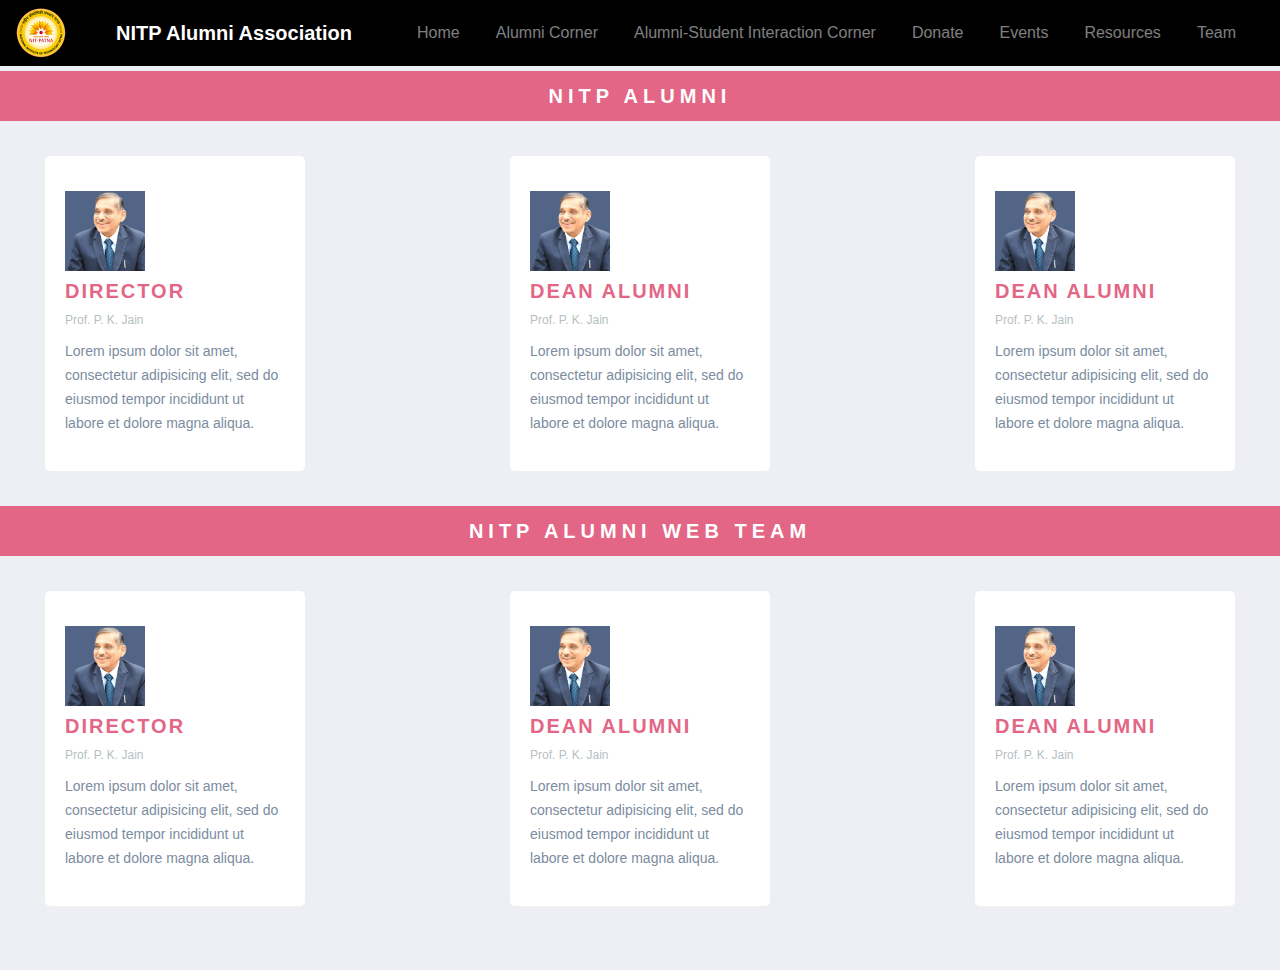
<file: team.html>
<!DOCTYPE html>
<html lang="en">

<head>
    <meta charset="UTF-8">
    <meta name="viewport" content="width=device-width, initial-scale=1.0">
    <link rel="shortcut icon" href="icons/favicon.ico" />
    <link rel="stylesheet" href="https://stackpath.bootstrapcdn.com/bootstrap/4.1.3/css/bootstrap.min.css" />
    <link rel="stylesheet" href="https://use.fontawesome.com/releases/v5.4.1/css/all.css" />
    <link href="https://fonts.googleapis.com/css2?family=Poppins:wght@300;400;500;600;700&display=swap"
        rel="stylesheet">
    <title>Resource Page</title>
    <link rel="stylesheet" href="team.css">
</head>

<body>




    <nav class="navbar navbar-expand-lg navbar-dark fixed-top">
        <div class="logo">
            <img src="National_Institute_of_Technology,_Patna_Logo.png" alt="My Institute Logo">
        </div>
        <a class="navbar-brand navTitle" href="index.html">
            <i></i> NITP Alumni Association
        </a>

        <div class="collapse navbar-collapse" id="navbarSupportedContent">
            <ul class="navbar-nav ml-auto">
                <li class="nav-item itemNav">
                    <a class="nav-link" href="index.html">Home</a>
                </li>
                <li class="nav-item itemNav">
                    <a class="nav-link" href="#Alumni.html">Alumni Corner</a>
                </li>
                <li class="nav-item itemNav">
                    <a class="nav-link" href="alumnistudent.html">Alumni-Student Interaction Corner</a>
                </li>
                <li class="nav-item itemNav">
                    <a class="nav-link" href="donate.html">Donate</a>
                </li>
                <li class="nav-item itemNav">
                    <a class="nav-link" href="Events.html">Events</a>
                </li>
                <li class="nav-item itemNav">
                    <a class="nav-link" href="resources.html">Resources</a>
                </li>
                <li class="nav-item itemNav">
                    <a class="nav-link" href="team.html">Team</a>
                </li>
            </ul>
        </div>
    </nav>

    <body>


        <div class="wrapper">
            <div class="header">NITP Alumni</div>
            <div class="cards_wrap">
                <div class="card_item">
                    <div class="card_inner">
                        <img src="dir.png">
                        <div class="role_name">Director</div>
                        <div class="real_name">Prof. P. K. Jain</div>
                        <div class="film">Lorem ipsum dolor sit amet, consectetur adipisicing elit, sed do eiusmod
                            tempor incididunt ut labore et dolore magna aliqua.</div>
                    </div>
                </div>

                <div class="card_item">
                    <div class="card_inner">
                        <img src="dir.png">
                        <div class="role_name">Dean Alumni</div>
                        <div class="real_name">Prof. P. K. Jain</div>
                        <div class="film">Lorem ipsum dolor sit amet, consectetur adipisicing elit, sed do eiusmod
                            tempor incididunt ut labore et dolore magna aliqua.</div>
                    </div>
                </div>
                <div class="card_item">
                    <div class="card_inner">
                        <img src="dir.png">
                        <div class="role_name">Dean Alumni</div>
                        <div class="real_name">Prof. P. K. Jain</div>
                        <div class="film">Lorem ipsum dolor sit amet, consectetur adipisicing elit, sed do eiusmod
                            tempor incididunt ut labore et dolore magna aliqua.</div>
                    </div>
                </div>
            </div>



            <div class="header">NITP Alumni Web Team</div>
            <div class="cards_wrap">
                <div class="card_item">
                    <div class="card_inner">
                        <img src="dir.png">
                        <div class="role_name">Director</div>
                        <div class="real_name">Prof. P. K. Jain</div>
                        <div class="film">Lorem ipsum dolor sit amet, consectetur adipisicing elit, sed do eiusmod
                            tempor incididunt ut labore et dolore magna aliqua.</div>
                    </div>
                </div>

                <div class="card_item">
                    <div class="card_inner">
                        <img src="dir.png">
                        <div class="role_name">Dean Alumni</div>
                        <div class="real_name">Prof. P. K. Jain</div>
                        <div class="film">Lorem ipsum dolor sit amet, consectetur adipisicing elit, sed do eiusmod
                            tempor incididunt ut labore et dolore magna aliqua.</div>
                    </div>
                </div>
                <div class="card_item">
                    <div class="card_inner">
                        <img src="dir.png">
                        <div class="role_name">Dean Alumni</div>
                        <div class="real_name">Prof. P. K. Jain</div>
                        <div class="film">Lorem ipsum dolor sit amet, consectetur adipisicing elit, sed do eiusmod
                            tempor incididunt ut labore et dolore magna aliqua.</div>
                    </div>
                </div>
            </div>
        </div>





        <!-- 
                                <div class="footer">
                                    <div class="container">
                                        <div class="row">
                                            <div class="col-md-3">
                                                <div class="ftitle">Extra Links</div>
                                                <hr>
                                         <ul class="fmenu">
                                                    <li><a href="http://nitp.ac.in/php/privacy.php">Privacy Policy</a></li>
                                                    <li><a href="http://nitp.ac.in/php/refund-policy.php">Refund Rules</a></li>
                                                    <li><a href="http://nitp.ac.in/php/termsofuse.php">Terms of Use</a></li>
                                                </ul>
                                            </div>
                                            <div class="col-md-3">
                                                <div class="ftitle">Other Links</div>
                                                <hr>
                                                <ul class="fmenu">
                                                    <li><a href="http://nitp.ac.in/php/implinks.php">Important Links</a></li>
                                                    <li><a href="http://nitp.ac.in/php/officeorder.php">BOG/FC/BWC Minutes</a></li>
                                                    <li><a href="http://nitp.ac.in/php/senatemins.php">Senate Minutes</a></li>
                                                    <li><a href="http://nitp.ac.in/php/annual_report.php">Annual Reports</a></li>
                                                </ul>
                                            </div>
                                            <div class="col-md-3">
                                                <div class="ftitle">Known us</div>
                                                
                                                <hr>
                                                <ul class="fmenu">
                                                    <li><a href="http://nitp.ac.in/php/sitemap.php">Sitemap</a></li>
                                                    <li><a href="http://nitp.ac.in/php/dir_desk.php">Director's Desk</a></li>
                                                    <li><a href="http://nitp.ac.in/php/howtoreach.php">How to Reach</a></li>
                                                    <li><a href="http://nitp.ac.in/php/rti.php">RTI</a></li>
                                                    
                                                </ul>
                                            </div>
                                            <div class="col-md-3">
                                                <div class="ftitle">Contact US</div>
                                                <p><hr>
                                                National Institute of Technology Patna<br>
                                                   Patna, Bihar (800005), India<br>
                                                   Phone: +91-0612-237 1715 / 237 2715<br>
                                                   FAX : +91-0612-2670631 , 0612-2660480</p>
                                                <img src="images/360.png">
                                            </div>
                                        </div>
                                    </div>
                                </div>
                                
                                <div class="copyright">
                                    <div class="container">
                                        <div class="row">
                                            <div class="col-md-6">National Institute of Technology,Patna-800005,Bihar,INDIA.</div>
                                            <div class="col-md-6 text-right"><a href="http://nitp.ac.in/php/rti.php">Right to Information</a> | <a href="http://nitp.ac.in/php/privacy.php">Privacy Policy</a> | <a href="http://nitp.ac.in/php/termsofuse.php">Terms of Use</a></div>
                                        </div> 
                                    </div>
                                </div> -->
    </body>

</html>
</file>
<file: team.css>
html {
    scroll-behavior: smooth;
}

body {
    color: black;
    font-family: 'Poppins', sans-serif;
}


.navbar {
    background-color: black;
    color: white;
}

.navbar~* {
    position: relative;
    top: 4.45rem;
}

.navTitle {
    color: #ffffff;
    padding-left: 50px;
    size: 50px;
    font-weight: 600;
}

nav ul {
	list-style: none;
	margin: 0;
	padding: 0;
	display: flex;
}

nav li {
	margin-right: 20px;
}

nav a {
	color: #333;
	text-decoration: none;
}

.logo img {
	max-height: 50px;
}

html {
    position: relative;
    min-height: 100%;
  }
  
  body {
    margin: 0;
    padding-bottom: 100px; 
  }
  
  main {
    padding-bottom: 50px;
  }
  
  
  
  
  body {
    font-family: 'Segoe UI', 'San Francisco', Calibri, Helvetica, Arial, sans-serif;
    margin: 0;
    
    display: flex;
    justify-content: center;
    align-items: center;
    min-height: 100vh;
  }
  
  
  #page-container {
    position: relative;
    min-height: 100vh;
  }
  
  #content-wrap {
    padding-bottom: 2.5rem; 
  }

/* @import url('https://fonts.googleapis.com/css2?family=Noto+Sans+JP:wght@100;400;900&display=swap');
*{
	margin: 0;
	padding: 0;
	box-sizing: border-box;
	font-family: 'Noto Sans JP', sans-serif;
} */

body{
	background: #eeeff4;
}

.wrapper .header{
	width: 100%;
	height: 50px;
	background: #e36686;
	color: #fff;
	text-align: center;
	display: flex;
	justify-content: center;
	align-items: center;
	font-size: 20px;
	text-transform: uppercase;
	letter-spacing: 5px;
	font-weight: 900;
}

.cards_wrap{
	padding: 20px;
	width: 100%;
	display: flex;
	justify-content: space-between;
	flex-wrap: wrap;
}

.cards_wrap .card_item{
	padding: 15px 25px;
	width: 25%;
}

.cards_wrap .card_inner{
	background: #fff;
	border-radius: 5px;
	padding: 35px 20px;
	min-width: 225px;
	min-height: 315px;
	max-height: 370px;
	width: 100%;
}

.cards_wrap .card_item img{
	width: 80px;
	height: 80px;
	margin-bottom: 5px;
}

.cards_wrap .card_item .role_name{
	color: #e36686;
	font-weight: 900;
	letter-spacing: 2px;
	text-transform: uppercase;
	font-size: 20px;
	white-space: nowrap;
    overflow: hidden;
    text-overflow: ellipsis;
}

.cards_wrap .card_item .real_name{
	color: #b6c0c2;
	font-size: 12px;
	font-weight: 100;
	margin: 5px 0 10px;
}

.cards_wrap .card_item .film{
	font-size: 14px;
	line-height: 24px;
	color: #7b8ca0;
}
</file>
